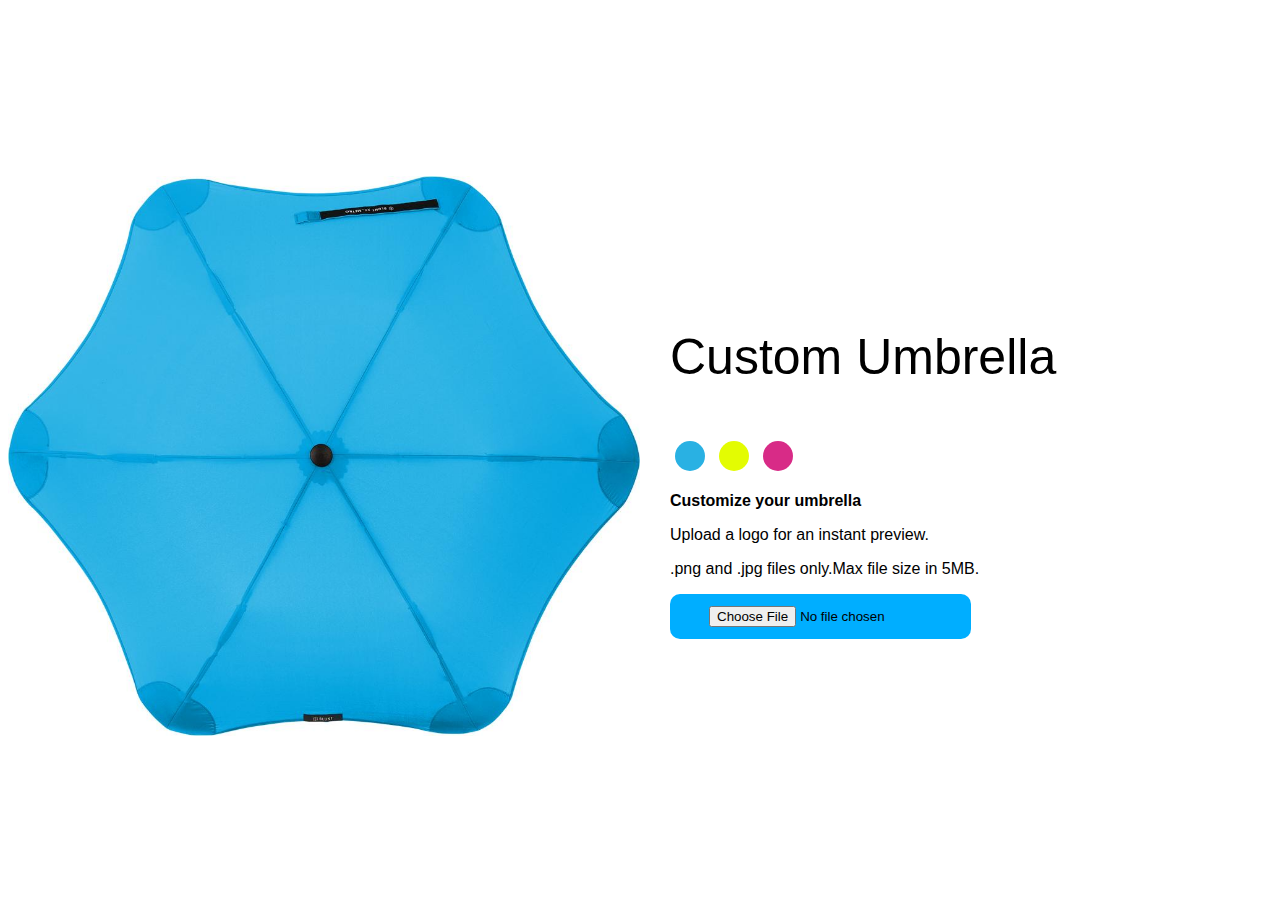
<file: Index.html>
<!DOCTYPE html>
<html lang="'en">
<head>
        <meta charset="UTF-8">
        <meta name="viewport" content="width=device-width,initial-scale=1.0">
        <title>umbrella customisation</title>
        <!-- <script defer src="http://localhost:8000/socket.io/socket.io.js"></script> -->
        <script defer src="./umbrella.js"></script>
        <link rel="stylesheet" href="style.css">  
         
</head>
<body id="body">


<div class="container">
    <div class="img_div">
        <div id="image_div">
            <img id="image"  class="logo" src="./blueumbrella.png" alt="">
        </div>
        <div id = "icon_div" class="icon">
            <img id="icon_img"  src="./upload_icon.svg" alt="">
        </div>

        <div id="loader_div" class="loader_div">
            <svg id = "loader" class="loader" aria-hidden="true" focusable="false" role="presentation" viewBox="0 0 28.3 31.2" width="28.3" height="31.2" version="1.1" xmlns="http://www.w3.org/2000/svg"><path d="M25.1 23.6c-.3.1-.6.2-1 .2-.6.1-1.3 0-2.1.1s-1.7.3-2.6.8c-.8.5-1.4 1.1-1.9 1.6-.7.9-1.1 1.7-1.5 2.2-.2.3-.4.4-.7.6-.2.1-.4.2-.8.2v-13L26 22.9c-.3.3-.6.5-.9.7m-11.3 5.9c-.5-.1-.8-.2-1-.4-.2-.2-.5-.4-.7-.7-.3-.5-.7-1.1-1.2-1.7-.5-.7-1.1-1.3-2.1-1.9-.8-.5-1.6-.7-2.3-.8-1.1-.2-2-.1-2.7-.2l-.9-.3c-.2-.1-.4-.3-.6-.6l11.4-6.6v13.2zM1.7 21.3c0-.3.1-.6.2-1 .2-.5.6-1.1.9-1.9.3-.8.6-1.7.6-2.8v-.1c0-1.5-.6-2.6-1-3.5l-.6-1.2c-.1-.4-.2-.7-.2-1 0-.3.1-.6.2-1l11.4 6.6-11.3 6.8c-.1-.4-.2-.7-.2-.9M3.2 7.6c.3-.1.6-.2 1-.2.6-.1 1.3 0 2.1-.1.7-.2 1.6-.4 2.5-.9.8-.5 1.4-1.1 1.9-1.6.7-.9 1.1-1.7 1.5-2.2.2-.3.4-.4.7-.6.2-.1.5-.2.8-.2V15L2.3 8.3c.3-.4.6-.6.9-.7m11.3-5.9c.5 0 .8.2 1 .4.2.2.5.4.7.7.3.5.7 1.1 1.2 1.7.5.7 1.1 1.3 2.1 1.9.8.5 1.6.7 2.4.8 1.1.1 2 .1 2.7.2l.9.3c.2.1.4.3.6.6l-11.4 6.6V1.7zm12.1 8.2c0 .3-.1.6-.2 1-.2.5-.6 1.1-.9 1.9-.3.8-.6 1.7-.6 2.8v.2c0 1.5.5 2.6 1 3.5l.6 1.2c.1.4.2.7.2 1 0 .3-.1.6-.2.9l-11.4-6.6L26.3 9c.2.4.3.7.3.9m.4 7.8c-.3-.6-.5-1.3-.5-2v-.1c0-1 .4-1.8.8-2.7.2-.4.5-.8.6-1.3.2-.5.3-1 .3-1.6 0-.7-.2-1.4-.6-2.1-.5-.8-1.1-1.4-1.8-1.7-.5-.2-1-.3-1.5-.4-.7-.1-1.4-.1-2.1-.1-.7-.1-1.3-.2-1.9-.6-.6-.3-1-.7-1.4-1.2-.5-.9-.9-1.7-1.6-2.5-.3-.4-.7-.8-1.3-1-.5-.3-1.1-.4-1.9-.4-1 0-1.8.2-2.4.7-.5.3-.8.7-1.1 1.1-.4.6-.7 1.2-1.1 1.7-.4.5-.8 1-1.5 1.4-.6.4-1.2.5-1.8.6-.9.1-1.8 0-2.8.2-.5.1-1 .3-1.5.7-.5.3-.9.8-1.3 1.4C.2 8.5 0 9.3 0 10c0 .6.1 1.1.3 1.6.3.7.7 1.3 1 2 .3.6.5 1.3.5 2.1v.1c0 1.1-.4 1.8-.8 2.7-.2.4-.5.8-.6 1.3-.2.5-.3 1-.3 1.6 0 .7.2 1.4.6 2.1.5.8 1.1 1.4 1.8 1.7.5.2 1 .3 1.5.4.7.1 1.4.1 2.1.1.7.1 1.3.2 2 .6.6.3 1 .7 1.4 1.2.5.7.9 1.5 1.6 2.3.3.4.7.7 1.3 1 .5.3 1.2.4 1.9.4 1 0 1.8-.3 2.4-.7.5-.3.8-.7 1.1-1.1.4-.6.8-1.2 1.2-1.7.4-.5.8-1 1.5-1.4.6-.3 1.1-.5 1.7-.6.9-.1 1.8 0 2.8-.2.5-.1 1-.3 1.5-.6s.9-.8 1.3-1.4c.4-.7.6-1.5.6-2.1 0-.6-.1-1.1-.3-1.6-.5-.9-.8-1.5-1.1-2.1"></path></svg>
        </div>
    </div>     

    <div class="content_div">
        <div>
            <p class="title"> Custom Umbrella</p>
            <form action="">
                <button  onclick="color_change('blue')" type="button" class="option_b" name="color" value="blue"></button>
                <button  onclick="color_change('yellow')" type="button" class="option_y" name="color" value="yellow"></button>
                <button  onclick="color_change('pink')" type="button" class="option_p" name="color" value="pink"></button>
            </form>
            <p class="title2"><strong>Customize your umbrella</strong></p>
            <p class="title3">Upload a logo for an instant preview.</p>
            <p class="title4">.png and .jpg files only.Max file size in 5MB.</p>
            <button class="btn">
                <svg aria-hidden="true" focusable="false" role="presentation" viewBox="0 0 24 22" width="24" height="22" xmlns="http://www.w3.org/2000/svg" version="1.1" ><path d="M23.1505 10.7255C22.7712 10.7255 22.4677 11.0277 22.4677 11.4056V17.5919C22.4677 19.2746 21.0919 20.6398 19.4076 20.6398H4.42576C2.73638 20.6398 1.36566 19.2695 1.36566 17.5919V11.3048C1.36566 10.927 1.06218 10.6247 0.682831 10.6247C0.30348 10.6247 0 10.927 0 11.3048V17.5919C0 20.0252 1.9878 22 4.42576 22H19.4076C21.8506 22 23.8333 20.0202 23.8333 17.5919V11.4056C23.8333 11.0328 23.5299 10.7255 23.1505 10.7255Z"></path><path d="M8.05759 5.48615L11.234 2.32242V16.1209C11.234 16.4987 11.5375 16.801 11.9168 16.801C12.2962 16.801 12.5997 16.4987 12.5997 16.1209V2.32242L15.7761 5.48615C15.9076 5.61713 16.0846 5.68766 16.2566 5.68766C16.4336 5.68766 16.6056 5.62217 16.7371 5.48615C17.0052 5.21914 17.0052 4.79093 16.7371 4.52393L12.3974 0.201511C12.2709 0.0755667 12.0939 0 11.9168 0C11.7348 0 11.5628 0.070529 11.4363 0.201511L7.09656 4.52393C6.82849 4.79093 6.82849 5.21914 7.09656 5.48615C7.35958 5.74811 7.79457 5.74811 8.05759 5.48615Z"></path></svg>
                <input id = "file_upload"  onchange="uploadFile(event)" type="file" />
            </button>
        </div>
    </div>
</div>
</body>
</html>
</file>
<file: style.css>
body{
    /* background-image: linear-gradient(to bottom left,rgb(230,246,252), whitesmoke); */
}
.container{
    max-height: 100%;
    display: flex;
    justify-content: center;
    align-content: center;
}

.img_div{
    width: 50%;
    flex-shrink: 0;
    position: relative;
    height: 100vh;
    display: flex;
    justify-content: center;
    align-items: center;
}

.img_div img{
    width: 100%;
}

.content_div{
    flex-grow: 1;
    flex-shrink: 0;
    height: 100vh;
    display: flex;
    justify-content: center;
    align-items: center;   
}

.content_div div{
    width: 100%;
    padding-left: 30px;
}
.title{
    font-family: 'Franklin Gothic Medium', 'Arial Narrow', Arial, sans-serif ;
    font-size:50px;
}
.option_b{
    background-color: rgb(41,177,227);
    border-radius: 100%;
    margin: 5px;
    height: 30px;
    width: 30px;
    border:navajowhite;
}
.option_y{
    background-color: rgb(227, 252, 2);
    border-radius: 100%;
    margin: 5px;
    height: 30px;
    width: 30px;
    border:navajowhite;
}
.option_p{
    background-color: rgb(216,43,135);
    border-radius: 100%;
    margin: 5px;
    height: 30px;
    width: 30px;
    border:navajowhite;
}
.title1{
    font-size: 30 px;
    font-family: 'Franklin Gothic Medium', 'Arial Narrow', Arial, sans-serif ;

}
.title2{
    font-size: 15 px;
    font-display:initial ;
    font-family: 'Franklin Gothic Medium', 'Arial Narrow', Arial, sans-serif ;

}
.title3{
    font-size: 13 px;
    font-family: 'Gill Sans', 'Gill Sans MT', Calibri, 'Trebuchet MS', sans-serif;

}
.title4{
    font-size: 10 px;
    font-family:'Gill Sans', 'Gill Sans MT', Calibri, 'Trebuchet MS', sans-serif;
}
.btn{
    display: flex;
    width: 50%;
    padding: 10px;
    border-radius: 10px;
    background-color: rgb(0, 174, 255);
    border: none;
    justify-content: center;
    align-items: center;
}


.btn svg{
    margin-top: 3px;
    margin-right: 30px;
}

.icon{
    width: 70px;
    height: 70px;
    position: absolute;
    bottom: 150px;
    left: 48%;
    display: none;
}

.loader_div{
    display: none;
    overflow: hidden;
}

.loader{
    position: absolute;
    top: 48%;
    left: 48.2%;
}

@keyframes spin {
    0% { transform: rotate(0deg); }
    100% {  transform: rotate(359deg); }
}
#loader {
    animation: spin 2s linear infinite;

}
</file>
